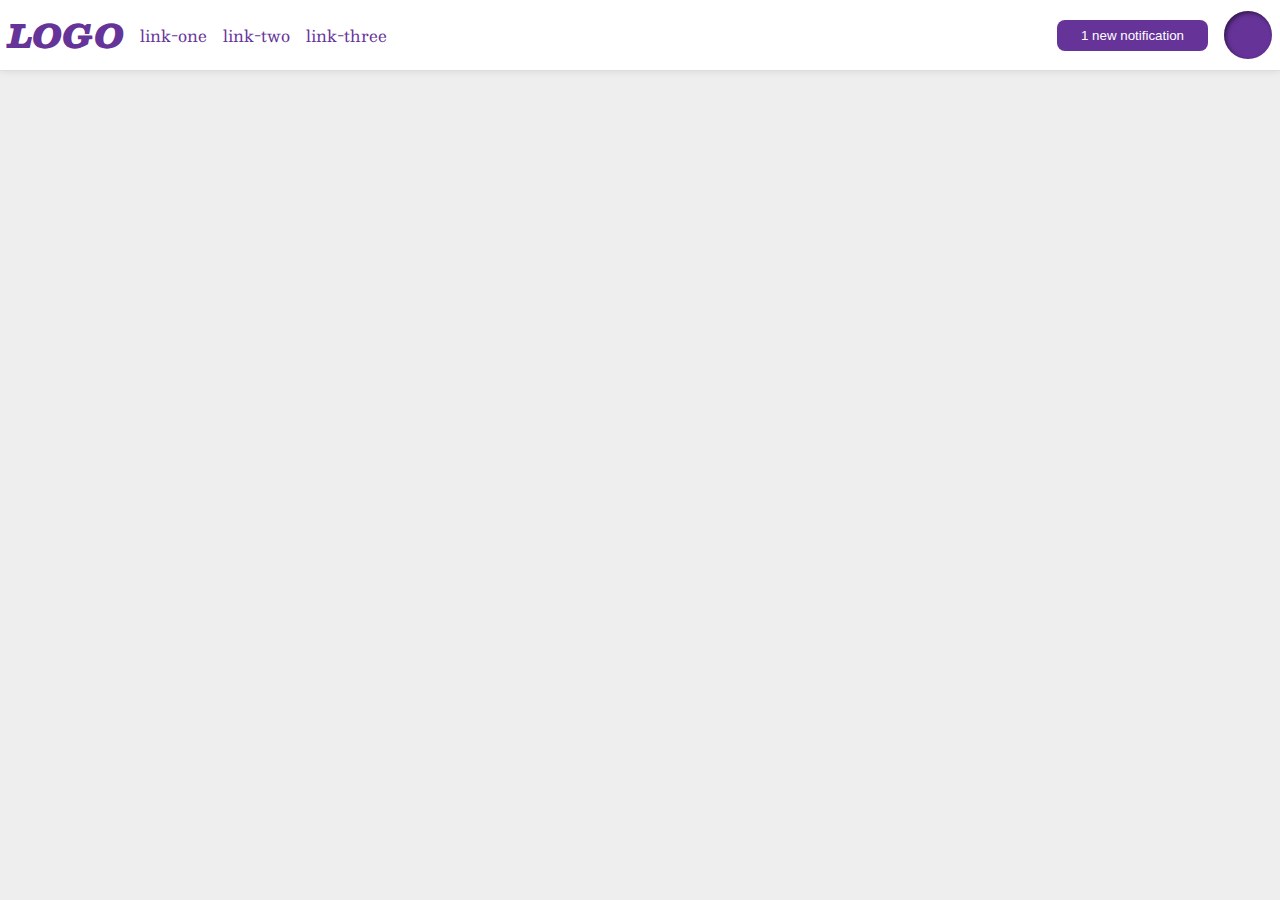
<file: flex/03-flex-header-2/index.html>
<!DOCTYPE html>
<html lang="en">
  <head>
    <meta charset="UTF-8">
    <meta http-equiv="X-UA-Compatible" content="IE=edge">
    <meta name="viewport" content="width=device-width, initial-scale=1.0">
    <title>Flex Header 2</title>
    <link rel="stylesheet" href="style.css">
  </head>
  <body>
    <div class="header">
      <div class="logo-container">
        <div class="logo">
          LOGO
        </div>
        <ul class="links">
        <li><a href="google.com">link-one</a></li>
        <li><a href="google.com">link-two</a></li>
        <li><a href="google.com">link-three</a></li>
        </ul>
      </div>
      <div class="button-container">
        <button class="notifications">
        1 new notification
        </button>
        <div class="profile-image"></div>
      </div>  
    </div>
  </body>
</html>
</file>
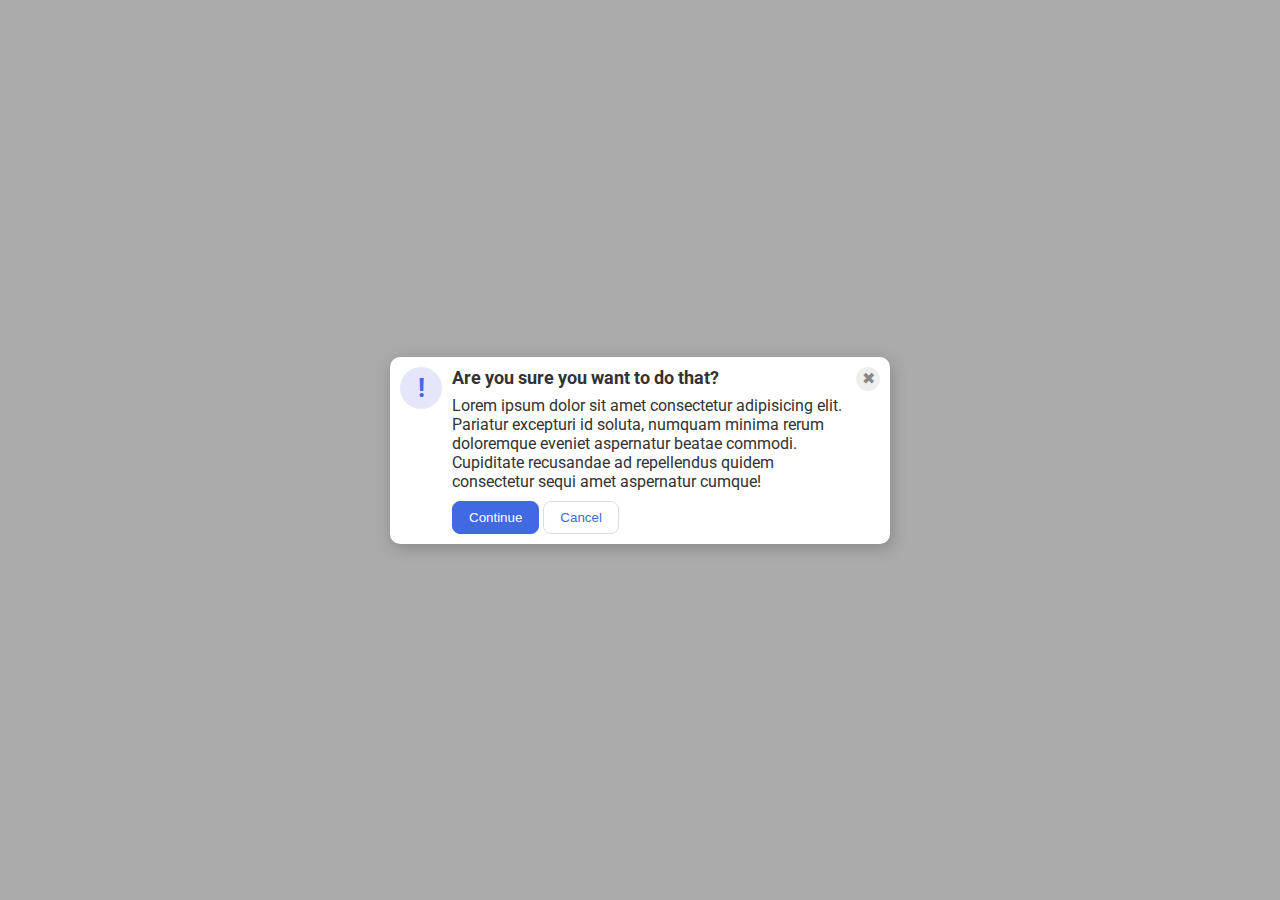
<file: flex/05-flex-modal/index.html>
<!DOCTYPE html>
<html lang="en">
  <head>
    <meta charset="UTF-8">
    <meta http-equiv="X-UA-Compatible" content="IE=edge">
    <meta name="viewport" content="width=device-width, initial-scale=1.0">
    <link rel="stylesheet" href="style.css">
    <title>Modal</title>
  </head>
  <body>
    <div class="modal">
      <div class="icon">!</div>
      <div class="container">
        <div class="header">Are you sure you want to do that?</div>
        <div class="text">Lorem ipsum dolor sit amet consectetur adipisicing elit. Pariatur excepturi id soluta, numquam minima rerum doloremque eveniet aspernatur beatae commodi. Cupiditate recusandae ad repellendus quidem consectetur sequi amet aspernatur cumque!</div>
        <button class="continue">Continue</button>
        <button class="cancel">Cancel</button>
      </div>
      <div class="close-button">✖</div>
    </div>
  </body>
</html>
</file>
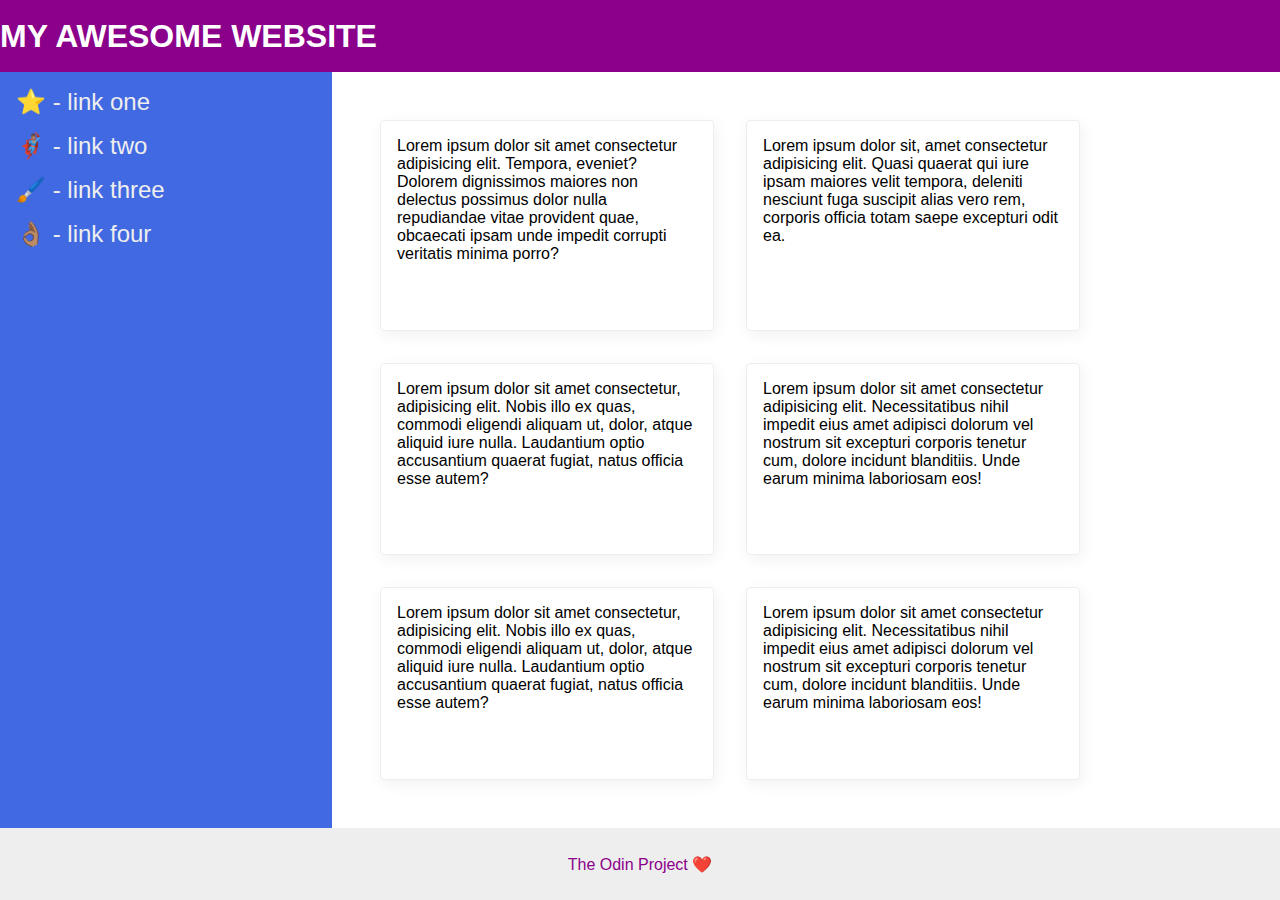
<file: flex/07-flex-layout-2/index.html>
<!DOCTYPE html>
<html lang="en">
  <head>
    <meta charset="UTF-8">
    <meta http-equiv="X-UA-Compatible" content="IE=edge">
    <meta name="viewport" content="width=device-width, initial-scale=1.0">
    <title>The Holy Grail</title>
    <link rel="stylesheet" href="style.css">
  </head>
  <body>
    <div class="header">
      MY AWESOME WEBSITE
    </div>
        <div class="body">
          <div class="sidebar">
            <ul>
              <li><a href="#">⭐ - link one</a></li>
              <li><a href="#">🦸🏽‍♂️ - link two</a></li>
              <li><a href="#">🖌️ - link three</a></li>
              <li><a href="#">👌🏽 - link four</a></li>
            </ul>
          </div>
          <div class="container">  
            <div class="card">Lorem ipsum dolor sit amet consectetur adipisicing elit. Tempora, eveniet? Dolorem dignissimos maiores non delectus possimus dolor nulla repudiandae vitae provident quae, obcaecati ipsam unde impedit corrupti veritatis minima porro?</div>
            <div class="card">Lorem ipsum dolor sit, amet consectetur adipisicing elit. Quasi quaerat qui iure ipsam maiores velit tempora, deleniti nesciunt fuga suscipit alias vero rem, corporis officia totam saepe excepturi odit ea.</div>
            <div class="card">Lorem ipsum dolor sit amet consectetur, adipisicing elit. Nobis illo ex quas, commodi eligendi aliquam ut, dolor, atque aliquid iure nulla. Laudantium optio accusantium quaerat fugiat, natus officia esse autem?</div>
            <div class="card">Lorem ipsum dolor sit amet consectetur adipisicing elit. Necessitatibus nihil impedit eius amet adipisci dolorum vel nostrum sit excepturi corporis tenetur cum, dolore incidunt blanditiis. Unde earum minima laboriosam eos!</div>
            <div class="card">Lorem ipsum dolor sit amet consectetur, adipisicing elit. Nobis illo ex quas, commodi eligendi aliquam ut, dolor, atque aliquid iure nulla. Laudantium optio accusantium quaerat fugiat, natus officia esse autem?</div>
            <div class="card">Lorem ipsum dolor sit amet consectetur adipisicing elit. Necessitatibus nihil impedit eius amet adipisci dolorum vel nostrum sit excepturi corporis tenetur cum, dolore incidunt blanditiis. Unde earum minima laboriosam eos!</div>
          </div>
        </div>  
    <div class="footer">
      The Odin Project ❤️
    </div>
  </body>
</html>

<!--last time i worked on this, i did the header, and sidebar and made a container for sidebar and cards-->
</file>
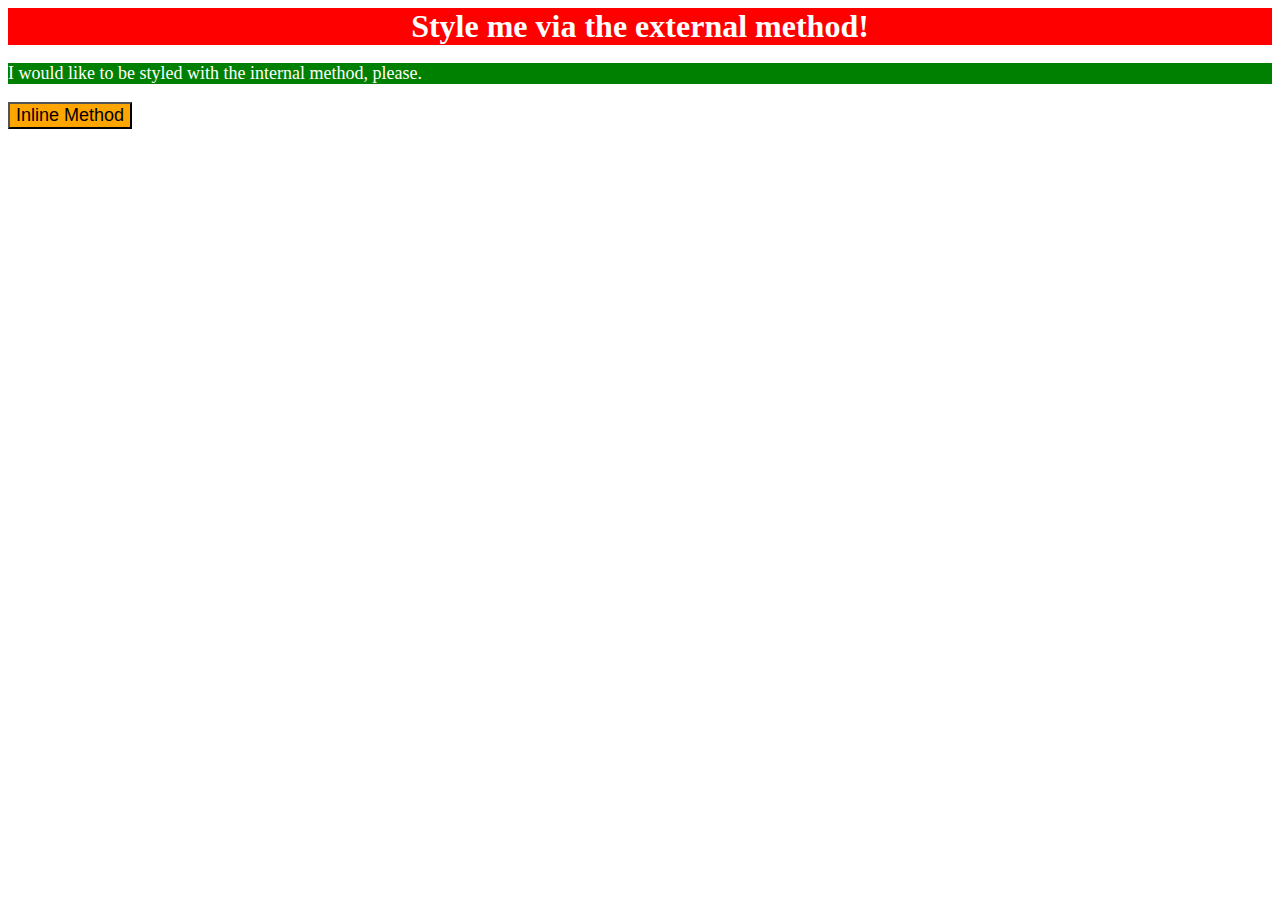
<file: foundations/01-css-methods/index.html>
<!DOCTYPE html>
<html lang="en">
  <head>
    <meta charset="UTF-8">
    <meta http-equiv="X-UA-Compatible" content="IE=edge">
    <meta name="viewport" content="width=device-width, initial-scale=1.0">
    <title>Methods for Adding CSS</title>
    <link rel="stylesheet" href="styles.css">
    <style>
      p {
        background-color: green;
        color: white;
        font-size: 18px;
      }
    </style>
  </head>
  <body>
    <div>Style me via the external method!</div>
    <p>I would like to be styled with the internal method, please.</p>
    <button style="background-color: orange; font-size: 18px;">Inline Method</button>
  </body>
</html>
</file>
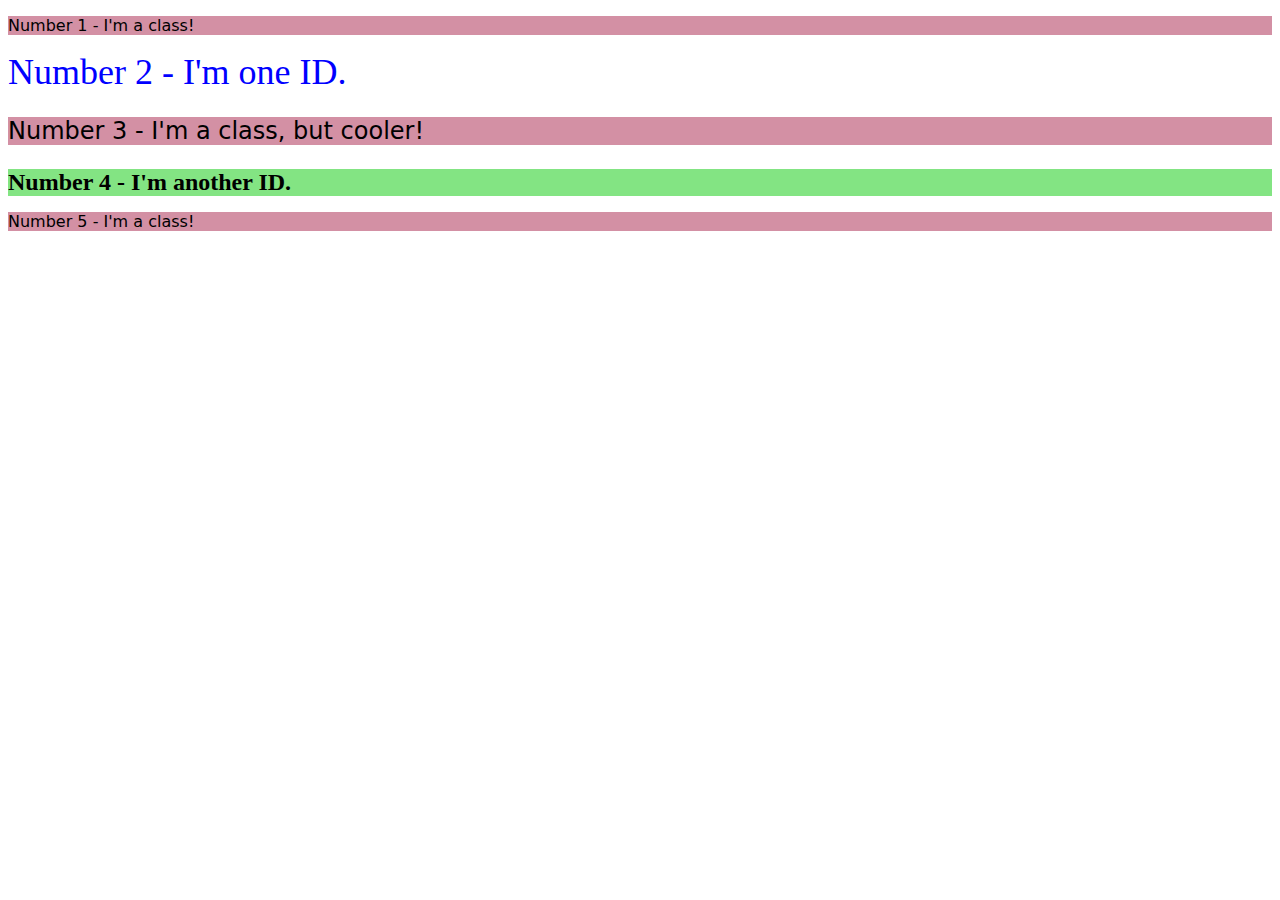
<file: foundations/02-class-id-selectors/index.html>
<!DOCTYPE html>
<html lang="en">
  <head>
    <meta charset="UTF-8">
    <meta http-equiv="X-UA-Compatible" content="IE=edge">
    <meta name="viewport" content="width=device-width, initial-scale=1.0">
    <title>Class and ID Selectors</title>
    <link rel="stylesheet" href="style.css">
  </head>
  <body>
    <p class="odd">Number 1 - I'm a class!</p>
    <div ID="line2">Number 2 - I'm one ID.</div>
    <p class="odd size">Number 3 - I'm a class, but cooler!</p>
    <div ID="line4">Number 4 - I'm another ID.</div>
    <p class="odd">Number 5 - I'm a class!</p>
  </body>
</html>
</file>
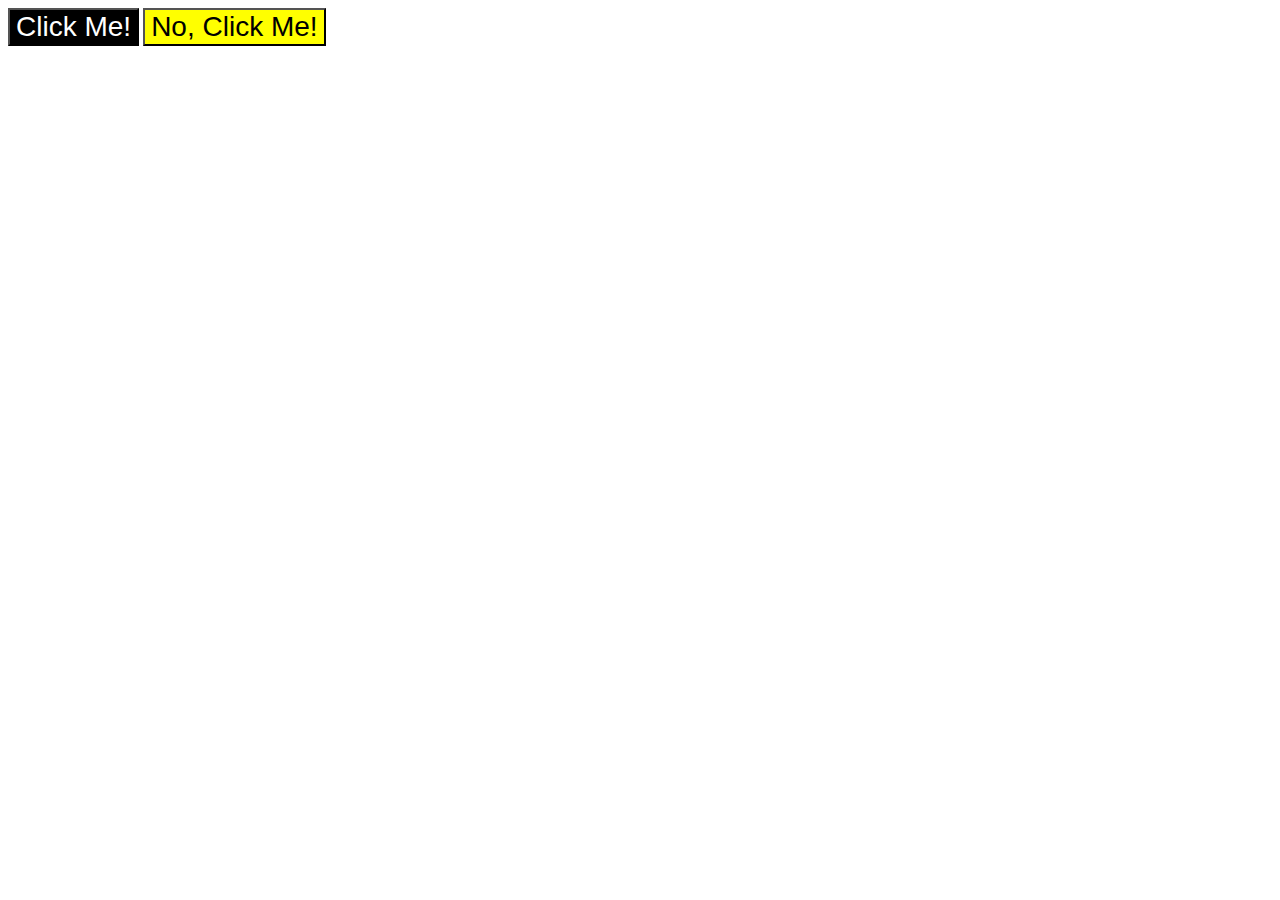
<file: foundations/03-grouping-selectors/index.html>
<!DOCTYPE html>
<html lang="en">
  <head>
    <meta charset="UTF-8">
    <meta http-equiv="X-UA-Compatible" content="IE=edge">
    <meta name="viewport" content="width=device-width, initial-scale=1.0">
    <title>Grouping Selectors</title>
    <link rel="stylesheet" href="style.css">
  </head>
  <body>
    <button class="clickme">Click Me!</button>
    <button class="noclickme">No, Click Me!</button>
  </body>
</html>
</file>
<file: flex/03-flex-header-2/style.css>
/* this is some magical font-importing.  
you'll learn about it later. */
@import url('https://fonts.googleapis.com/css2?family=Besley:ital,wght@0,400;1,900&display=swap');

body {
  margin: 0;
  background: #eee;
  font-family: Besley, serif;
}

.header {
  background: white;
  border-bottom: 1px solid #ddd;
  box-shadow: 0 0 8px rgba(0,0,0,.1);
  display: flex;
  justify-content: space-between;
  padding: 8px;
}

.logo-container, .button-container {
  display: flex;
  align-items: center;
  gap: 16px;
}

.profile-image {
  background: rebeccapurple;
  box-shadow: inset 2px 2px 4px rgba(0,0,0,.5);
  border-radius: 50%;
  width: 48px;
  height:  48px;
}

.logo {
  color: rebeccapurple;
  font-size: 32px;
  font-weight: 900;
  font-style: italic;
}

button {
  border: none;
  border-radius: 8px;
  background: rebeccapurple;
  color: white;
  padding: 8px 24px;
}

a {
  /* this removes the line under our links */
  text-decoration: none;
  color: rebeccapurple;
}

ul {
  list-style-type: none;
  display: flex;
  margin: 0;
  padding: 0;
  gap: 16px;
}
</file>
<file: flex/05-flex-modal/style.css>
@import url('https://fonts.googleapis.com/css2?family=Roboto:wght@400;700&display=swap');

html, body {
  height: 100%;
}

body {
  font-family: Roboto, sans-serif;
  margin: 0;
  background: #aaa;
  color: #333;
  /* I'll give you this one for free lol */
  display: flex;
  align-items: center;
  justify-content: center;
}

.modal {
  background: white;
  width: 480px;
  border-radius: 10px;
  padding: 10px;
  box-shadow: 2px 4px 16px rgba(0,0,0,.2);
  display: flex;
}

.icon {
  color: royalblue;
  font-size: 26px;
  font-weight: 700;
  background: lavender;
  width: 42px;
  height: 42px;
  border-radius: 50%;
  display: flex;
  align-items: center;
  justify-content: center;
  flex-shrink: 0;
  margin-right: 10px;
}

.header {
  font-size: large;
  font-weight: bold;
  margin-bottom: 8px;
}

.text {
  margin-bottom: 10px;
}

.close-button {
  background: #eee;
  border-radius: 50%;
  color: #888;
  font-weight: 400;
  font-size: 16px;
  height: 24px;
  width: 24px;
  display: flex;
  align-items: center;
  justify-content: center;
  flex-shrink: 0;
}

button {
  padding: 8px 16px;
  border-radius: 8px;
}

button.continue {
  background: royalblue;
  border: 1px solid royalblue;
  color: white;
}

button.cancel {
  background: white;
  border: 1px solid #ddd;
  color: royalblue;
}
</file>
<file: flex/07-flex-layout-2/style.css>
body {
  font-family: -apple-system, BlinkMacSystemFont, 'Segoe UI', Roboto, Oxygen, Ubuntu, Cantarell, 'Open Sans', 'Helvetica Neue', sans-serif;
  margin: 0;
  min-height: 100vh;
  display: flex;
  flex-direction: column;
}

.header {
  height: 72px;
  background: darkmagenta;
  color: white;
  font-size: 32px;
  font-weight: 900;
  display: flex;
  align-items: center;
  padding-left: 0 16px;
}

.body {
  flex: 1;
  display: flex;
}

.footer {
  height: 72px;
  background: #eee;
  color: darkmagenta;
  display: flex;
  justify-content: center;
  align-items: center;
}

.sidebar {
  width: 300px;
  background: royalblue;
  flex-shrink: 0;
  padding: 16px;
}

ul {
  list-style-type: none;
  margin: 0;
  padding: 0;
}

li {
  margin-bottom: 16px;
}

a {
  color: #eee;
  text-decoration: none;
  font-size: 24px;
}

.container {
  padding: 32px;
  display: flex;
  flex-wrap: wrap;
}


.card {
  border: 1px solid #eee;
  box-shadow: 2px 4px 16px rgba(0,0,0,.06);
  border-radius: 4px;
  padding: 16px;
  margin: 16px;
  width: 300px;
}
</file>
<file: foundations/01-css-methods/styles.css>
div {
    background-color: red;
    color: white;
    font-size: 32px;
    text-align: center;
    font-weight: bold;
}
</file>
<file: foundations/02-class-id-selectors/style.css>
.odd {
    background-color: rgb(211, 144, 164);
    font-family: Verdana, "DejaVu Sans", sans-serif;
}

.size {
    font-size: 24px;
}

#line2 {
    color: blue;
    font-size: 36px;
}

#line4 {
    background-color: rgb(131, 228, 131);
    font-size: 24px;
    font-weight: bold;
}
</file>
<file: foundations/03-grouping-selectors/style.css>
.clickme, .noclickme {
    font-size: 28px;
    font-family: Helvetica, "Times New Roman", sans-serif;
}

.clickme {
    background-color: black;
    color: white;
}

.noclickme {
    background-color: yellow;
}
</file>
